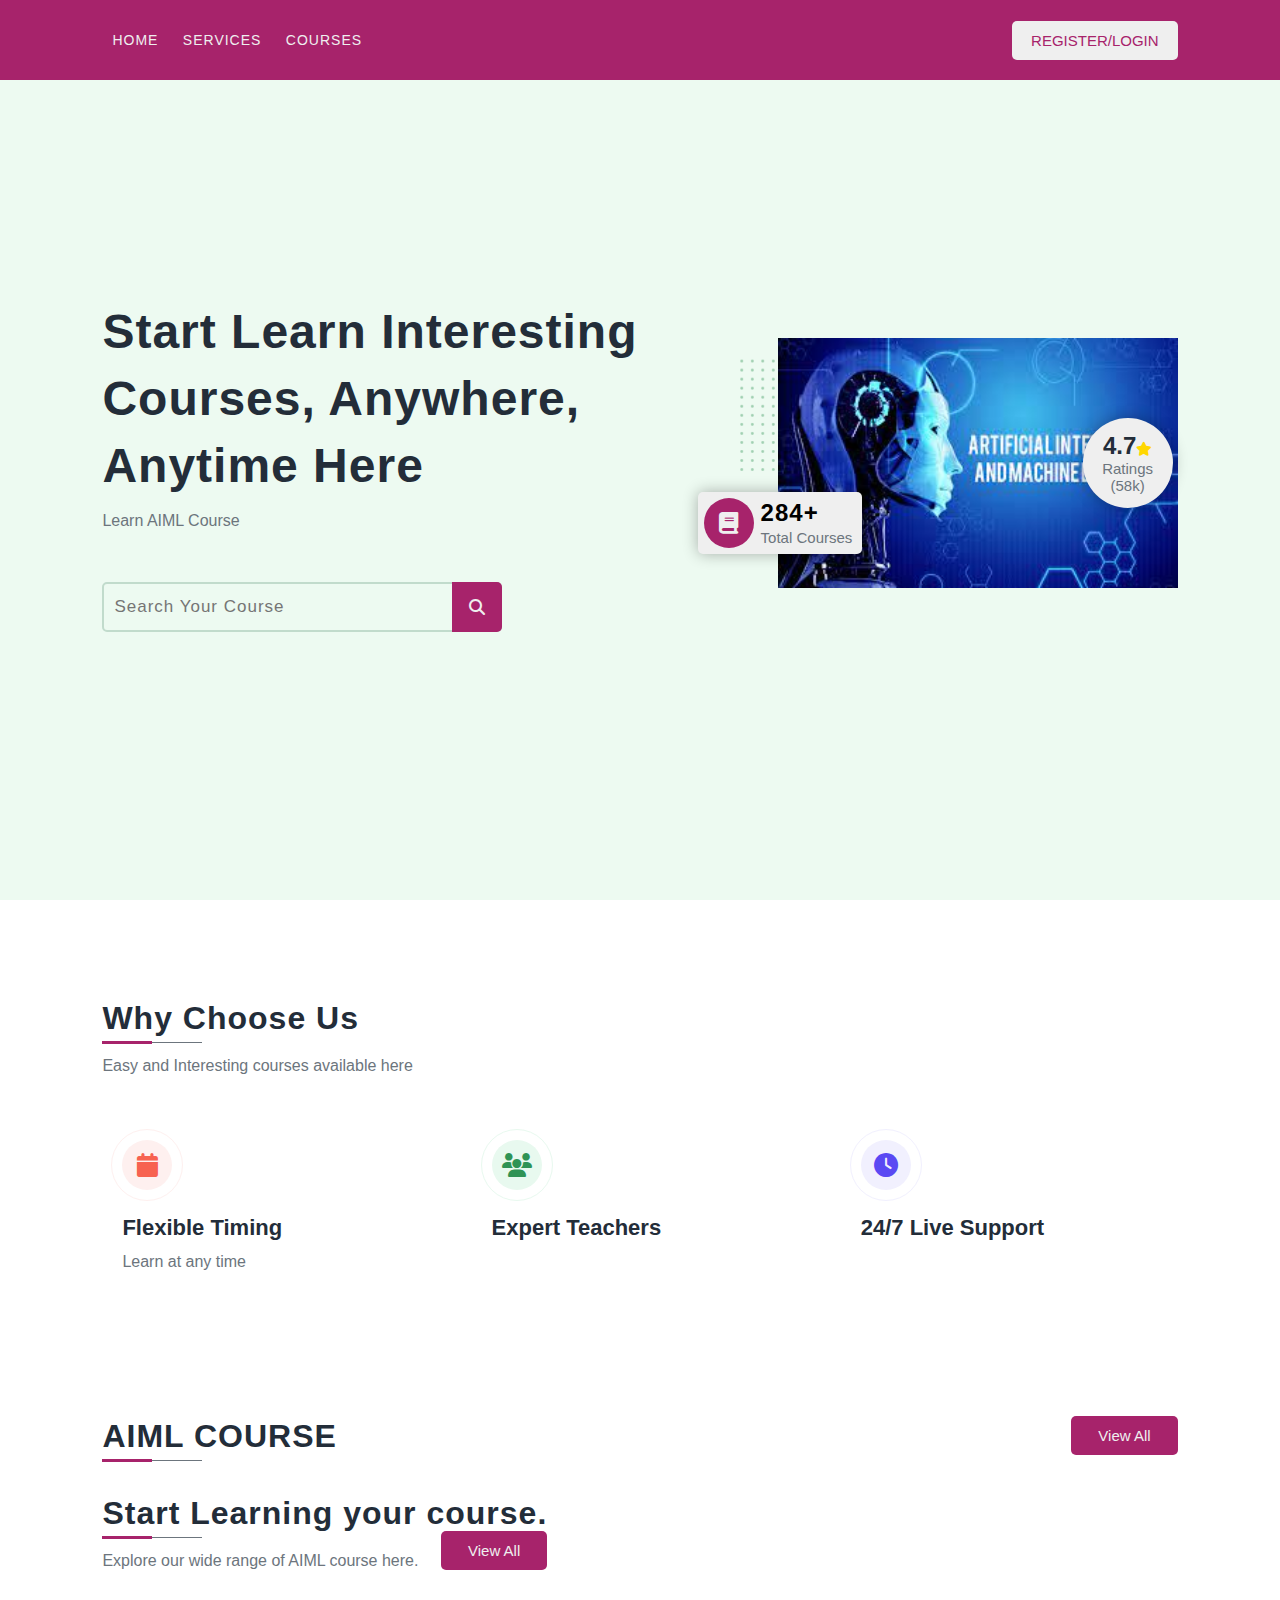
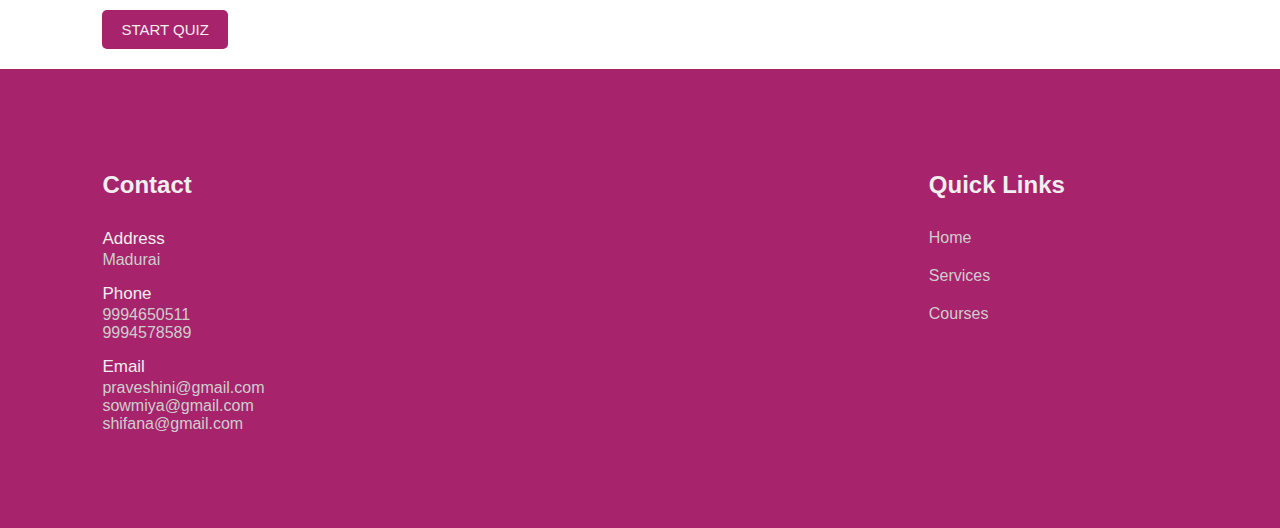
<file: index.html>
<!DOCTYPE html>
<html>
<head>
    <!--  *****   Link To Custom CSS Style Sheet   *****  -->
    <link rel="stylesheet" type="text/css" href="style.css">

    <!--  *****   Link To Font Awsome Icons   *****  -->
    <link rel="stylesheet" href="https://cdnjs.cloudflare.com/ajax/libs/font-awesome/6.1.1/css/all.min.css"/>

    <!--  *****   Link To Owl Carousel   *****  -->
    <link rel="stylesheet" href="https://cdnjs.cloudflare.com/ajax/libs/OwlCarousel2/2.3.4/assets/owl.carousel.min.css" />

    <link rel="stylesheet" href="https://cdnjs.cloudflare.com/ajax/libs/OwlCarousel2/2.3.4/assets/owl.theme.default.min.css" />

    <meta name="viewport" content="width=device-width, initial-scale=1, shrink-to-fit=no">
    <title>E-Learning Course</title>
    <style>
        /* Modal Styles */
       /* Modal Styles */
.modal {
    display: none;
    position: fixed;
    z-index: 1;
    left: 0;
    top: 100px;
    width: 100%;
    height: 100%;
    overflow: auto;
    background-color: rgba(0, 0, 0, 0.4);
    justify-content: center; /* Center horizontally */
    align-items: center; /* Center vertically */
}

.modal-content {
    background-color: #fefefe;
    margin: auto;
    padding: 20px;
    border: 1px solid #888;
    width: 80%; /* Adjust as needed */
    max-width: 800px; /* Set a max width */
    max-height: 80%; /* Adjust as needed */
    display: flex;
    justify-content: center; /* Center the video horizontally */
    align-items: center; /* Center the video vertically */
    position: relative;
}

#courseVideo {
    width: 100%;
    max-height: 100%; /* Ensure it fits within the modal */
}

.close {
    color: #aaa;
    position: absolute;
    top: 10px;
    right: 15px;
    font-size: 28px;
    font-weight: bold;
}

.close:hover,
.close:focus {
    color: black;
    text-decoration: none;
    cursor: pointer;
}

    </style>
</head>
<body>
<!--   *** Website Container Starts ***   -->
<div class="website-container">
    
<!--   *** Home Section Starts ***   -->
<section class="home" id="home">
    <!--   === Main Navbar Starts ===   -->
    <nav class="main-navbar">
        
        <ul class="nav-list">
            <li><a href="#home">Home</a></li>
            <li><a href="#services">Services</a></li>
            <li><a href="#courses">Courses</a></li>
            
        </ul>
        <a href="register.html" class="get-started-btn-container">
            <button class="get-started-btn btn">REGISTER/LOGIN</button>
        </a>

        <div class="menu-btn">
            <span></span>
        </div>
    </nav>
    <!--   === Main Navbar Ends ===   -->
    <!--   === Banner Starts ===   -->
    <div class="banner">
        
        <div class="banner-desc">
            <h2>Start Learn Interesting Courses, Anywhere, Anytime Here</h2>
            <p>Learn AIML Course</p>
            <form class="search-bar">
                <input type="search" placeholder="Search Your Course">
                <i class="fa-solid fa-search"></i>
            </form>
        </div>

        <div class="banner-img">
            <div class="banner-img-container">
                <img src="aiml image.jpg">

                <div class="states">
                    <div class="total-courses">
                        <div class="icon">
                            <i class="fa-solid fa-book"></i>
                        </div>
                        <div class="desc">
                            <span>284+</span>
                            <span>Total Courses</span>
                        </div>
                    </div>

                    <div class="courses-ratings">
                        <span>4.7<i class="fa-solid fa-star"></i></span>
                        <span>Ratings (58k)</span>
                    </div>
                </div>

                <div class="pattern">
                    <img src="images/home/pattern.png">
                </div>

            </div>
        </div>

    </div>
    <!--   === Banner Ends ===   -->
</section>
<!--   *** Home Section Ends ***   -->
<!--   *** Services Section Starts ***   -->
<section class="services" id="services">
    <!--   *** Services Header Starts ***   -->
    <header class="section-header">
        <h1>Why Choose Us</h1>
        <p>Easy and Interesting courses available here</p>
    </header>
    <!--   *** Services Header Ends ***   -->
    <!--   *** Services Contents Starts ***   -->
    <div class="services-contents">

        <div class="service-box">
            <div class="service-icon">
                <i class="fa-solid fa-calendar"></i>
            </div>
            <div class="service-desc">
                <h2>Flexible Timing</h2>
                <p>Learn at any time</p>
            </div>
        </div>

        <div class="service-box">
            <div class="service-icon">
                <i class="fa-solid fa-users"></i>
            </div>
            <div class="service-desc">
                <h2>Expert Teachers</h2>
                <p>  </p>
            </div>
        </div>

        <div class="service-box">
            <div class="service-icon">
                <i class="fa-solid fa-clock"></i>
            </div>
            <div class="service-desc">
                <h2>24/7 Live Support</h2>
                <p>  </p>
            </div>
        </div>

    </div>
    <!--   *** Services Contents Ends ***   -->
</section>
<!--   *** Services Section Ends ***   -->

<!--   *** Courses Section Starts ***   -->
<section class="courses" id="courses">
    <!--   *** Courses Header Starts ***   -->
    <header class="section-header">
        <div class="header-text">
            <h1>AIML COURSE</h1>
            <p></p>
        </div>
        <button class="courses-btn btn">View All</button>
    </header>
    <!--   *** Courses Header Ends ***   -->
    <!--   *** Courses Contents Starts ***   -->
    <div class="course-contents">
        
        <!-- *** AIML Courses Section Starts *** -->
<section class="aiml-courses" id="aiml-courses">
    <!-- *** AIML Courses Header Starts *** -->
    <header class="section-header">
        <div class="header-text">
            <h1>Start Learning your course.</h1>
            <p>Explore our wide range of AIML course here.</p>
        </div>
        <button class="courses-btn btn" onclick="showCourses()">View All</button>
    </header>
    <!-- *** AIML Courses Header Ends *** -->
    <!-- *** Courses Container Starts *** -->
    <div id="courses-container"></div>
    <!-- *** Courses Container Ends *** -->
</section>
<!-- *** AIML Courses Section Ends *** -->

<!-- *** Modal for Video Playback Starts *** -->
<!-- *** Modal for Video Playback Starts *** -->
<div id="videoModal" class="modal">
    <div class="modal-content">
        <span class="close" onclick="closeModal()">&times;</span>
        <video id="courseVideo" controls>
            <source id="videoSource" src="" type="video/mp4">
            Your browser does not support the video tag.
        </video>
    </div>
</div>
<!-- *** Modal for Video Playback Ends *** -->
<!-- *** Modal for Video Playback Ends *** -->

<script>
    const courses = [
        
        {
            img: "aiml image.jpg",
            category:"AI",
            title: "Intro to AI",
          

            videoUrl: "Elearning Video ai.mp4" // URL to the course video
        },
        {
            img: "ml image.png",
       
            title: "Intro to ML",
            category:"ML",

            videoUrl: "elearning ml.mp4" // URL to the course video
        },
        {
            img: "ml images.jpeg",
       
            title: "Machine Learning",
            category:"ML",

            videoUrl: "ML_PT2.mp4" // URL to the course video
        },

        // Add more courses as needed
    ];

    function showCourses() {
        const container = document.getElementById('courses-container');
        container.innerHTML = ''; // Clear the container

        courses.forEach(course => {
            const courseCard = `
                <div class="course-card" onclick="playVideo('${course.videoUrl}')">
                    <img src="${course.img}">
                    <div class="category">
                        <div class="subject"><h3>${course.category}</h3></div>
                       
                    </div>
                    <h2 class="course-title">${course.title}</h2>
                    <div class="course-desc">
                        
                        
                    </div>
                    
                </div>
            `;
            container.innerHTML += courseCard;
        });
    }

    function playVideo(videoUrl) {
        const modal = document.getElementById('videoModal');
        const video = document.getElementById('courseVideo');
        const source = document.getElementById('videoSource');
        source.src = videoUrl;
        video.load();
        modal.style.display = 'block';
    }

    function closeModal() {
        const modal = document.getElementById('videoModal');
        const video = document.getElementById('courseVideo');
        video.pause();
        modal.style.display = 'none';
    }
</script>

    </div>
    <!--   *** Courses Contents Ends ***   -->
<a href="quiz.html" class="get-started-btn-container">
    <button class="get-started-btn btn">START QUIZ</button>
</a>

</section>
<!--   *** Courses Section Ends ***   -->


<!--   *** Teacher Section Starts ***   -->
<!--   *** Teacher Section Ends ***   -->
</section>
<!--   *** Testimonials Section Ends ***   -->

<!--   *** Footer Section Starts ***   -->
<section class="footer" id="footer">
    
    <!--   === Footer Contents Starts ===   -->
    <div class="footer-contents">
        
        

        <div class="footer-col footer-col-2">
            <div class="col-title">
                <h3>Contact</h3>
            </div>
            <div class="col-contents">
                <div class="contact-row">
                    <span>Address</span>
                    <span>Madurai</span>
                </div>
                <div class="contact-row">
                    <span>Phone</span>
                    <span>9994650511</span>
                    <span>9994578589</span>
                </div>
                <div class="contact-row">
                    <span>Email</span>
                    <span>praveshini@gmail.com</span>
                    <span>sowmiya@gmail.com</span>
                    <span>shifana@gmail.com</span>
                </div>
            </div>
        </div>

        <div class="footer-col footer-col-3">
            <div class="col-title">
                <h3>Quick Links</h3>
            </div>
            <div class="col-contents">
                <a href="#">Home</a>
                <a href="#">Services</a>
                <a href="#">Courses</a>
            </div>
        </div>

        
    </div>
    <!--   === Footer Contents Ends ===   -->
    

</section>
<!--   *** Footer Section Ends ***   -->


</div>
<!--   *** Website Container Ends ***   -->



<!--   *** Link To JQuery ***   -->
<script src="https://cdnjs.cloudflare.com/ajax/libs/jquery/3.7.0/jquery.min.js"></script>

<!--   *** Link To Owl Carousel ***   -->
<script src="https://cdnjs.cloudflare.com/ajax/libs/OwlCarousel2/2.3.4/owl.carousel.min.js"></script>

<!--   *** Link To Curstom Script File ***   -->
<script type="text/javascript" src="script.js"></script>
</body>
</html>
</file>
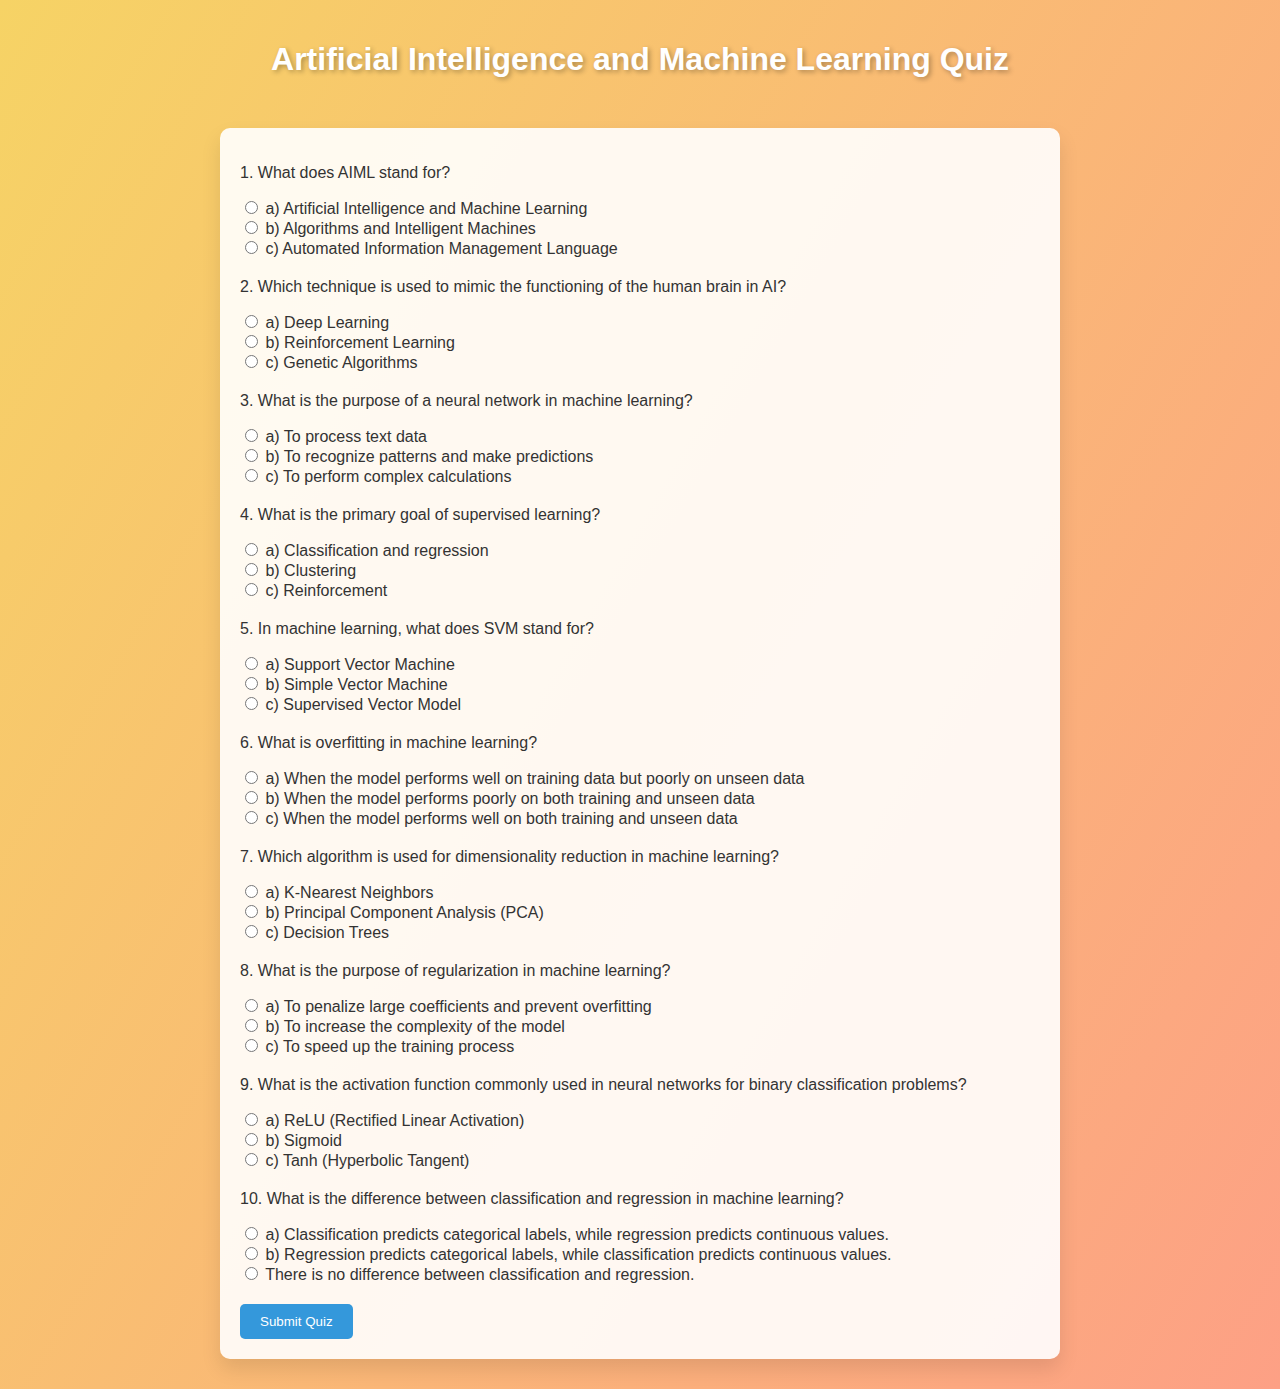
<file: quiz.html>
<!DOCTYPE html>
<html lang="en">
<head>
   <meta charset="UTF-8">
   <meta http-equiv="X-UA-Compatible" content="IE=edge">
   <meta name="viewport" content="width=device-width, initial-scale=1.0">
   <title>AIML Quiz</title>
   <link rel="stylesheet" href="styles.css"> <!-- Assuming you have a CSS file for styling -->
   <style>
      /* Gradient background */
      body {
         background: linear-gradient(120deg, #f6d365, #fda085);
         font-family: 'Arial', sans-serif;
         color: #333;
         margin: 0;
         padding: 0;
      }

      /* Centered heading */
      h1 {
         text-align: center;
         font-size: 2em;
         padding: 20px;
         color: #fff;
         text-shadow: 2px 2px 5px rgba(0, 0, 0, 0.3);
      }

      /* Certificate styles */
      .certificate {
         display: none; /* Hidden by default */
         text-align: center;
         background: #f6f6f6;
         padding: 30px;
         border: 2px solid #ddd;
         border-radius: 10px;
         box-shadow: 0 10px 20px rgba(0, 0, 0, 0.1);
         margin: 30px;
         position: relative;
      }

      /* Quiz container styles */
      .quiz-container {
         max-width: 800px;
         margin: 30px auto;
         background: rgba(255, 255, 255, 0.9);
         padding: 20px;
         border-radius: 10px;
         box-shadow: 0 10px 20px rgba(0, 0, 0, 0.1);
      }

      /* Question styles */
      .question {
         margin-bottom: 20px;
      }

      /* Submit button styles */
      button {
         background-color: #3498db;
         color: white;
         border: none;
         padding: 10px 20px;
         border-radius: 5px;
         cursor: pointer;
         transition: background-color 0.3s, transform 0.2s;
      }

      button:hover {
         background-color: #2980b9;
         transform: scale(1.05);
      }

      /* Result display */
      #result {
         text-align: center;
         font-size: 1.2em;
         margin-top: 20px;
      }
   </style>
</head>
<body>

<h1>Artificial Intelligence and Machine Learning Quiz</h1>

<!-- Quiz content -->
<div class="quiz-container">
   <div class="question">
      <p>1. What does AIML stand for?</p>
      <input type="radio" name="q1" value="a"> a) Artificial Intelligence and Machine Learning<br>
      <input type="radio" name="q1" value="b"> b) Algorithms and Intelligent Machines<br>
      <input type="radio" name="q1" value="c"> c) Automated Information Management Language<br>
   </div>

   <div class="question">
      <p>2. Which technique is used to mimic the functioning of the human brain in AI?</p>
      <input type="radio" name="q2" value="a"> a) Deep Learning<br>
      <input type="radio" name="q2" value="b"> b) Reinforcement Learning<br>
      <input type="radio" name="q2" value="c"> c) Genetic Algorithms<br>
   </div>

   <div class="question">
      <p>3. What is the purpose of a neural network in machine learning?</p>
      <input type="radio" name="q3" value="a"> a) To process text data<br>
      <input type="radio" name="q3" value="b"> b) To recognize patterns and make predictions<br>
      <input type="radio" name="q3" value="c"> c) To perform complex calculations<br>
   </div>

   <div class="question">
      <p>4. What is the primary goal of supervised learning?</p>
      <input type="radio" name="q4" value="a"> a) Classification and regression<br>
      <input type="radio" name="q4" value="b"> b) Clustering<br>
      <input type="radio" name="q4" value="c"> c) Reinforcement<br>
   </div>

   <div class="question">
      <p>5. In machine learning, what does SVM stand for?</p>
      <input type="radio" name="q5" value="a"> a) Support Vector Machine<br>
      <input type="radio" name="q5" value="b"> b) Simple Vector Machine<br>
      <input type="radio" name="q5" value="c"> c) Supervised Vector Model<br>
   </div>

   <div class="question">
      <p>6. What is overfitting in machine learning?</p>
      <input type="radio" name="q6" value="a"> a) When the model performs well on training data but poorly on unseen data<br>
      <input type="radio" name="q6" value="b"> b) When the model performs poorly on both training and unseen data<br>
      <input type="radio" name="q6" value="c"> c) When the model performs well on both training and unseen data<br>
   </div>

   <div class="question">
      <p>7. Which algorithm is used for dimensionality reduction in machine learning?</p>
      <input type="radio" name="q7" value="a"> a) K-Nearest Neighbors<br>
      <input type="radio" name="q7" value="b"> b) Principal Component Analysis (PCA)<br>
      <input type="radio" name="q7" value="c"> c) Decision Trees<br>
   </div>

   <div class="question">
      <p>8. What is the purpose of regularization in machine learning?</p>
      <input type="radio" name="q8" value="a"> a) To penalize large coefficients and prevent overfitting<br>
      <input type="radio" name="q8" value="b"> b) To increase the complexity of the model<br>
      <input type="radio" name="q8" value="c"> c) To speed up the training process<br>
   </div>

   <div class="question">
      <p>9. What is the activation function commonly used in neural networks for binary classification problems?</p>
      <input type="radio" name="q9" value="a"> a) ReLU (Rectified Linear Activation)<br>
      <input type="radio" name="q9" value="b"> b) Sigmoid<br>
      <input type="radio" name="q9" value="c"> c) Tanh (Hyperbolic Tangent)<br>
   </div>

   <div class="question">
      <p>10. What is the difference between classification and regression in machine learning?</p>
      <input type="radio" name="q10" value="a"> a) Classification predicts categorical labels, while regression predicts continuous values.<br>
      <input type="radio" name="q10" value="b"> b) Regression predicts categorical labels, while classification predicts continuous values.<br>
      <input type="radio" name="q10" value="c"> There is no difference between classification and regression.<br>
   </div>

   <button onclick="submitQuiz()">Submit Quiz</button>
</div>

<div id="result"></div>

<!-- Certificate section -->
<div id="certificate" class="certificate">
   <h2>Certificate of Completion</h2>
   <p>Congratulations, <span id="username"></span>!</p>
   <p>You have successfully passed the AIML Quiz.</p>
   <p>Your score is <span id="final-score"></span> out of 10.</p>
</div>

<script>
function submitQuiz() {
   // Collect user answers and calculate the score
   var score = 0;
   var answerKey = {
      q1: "a",
      q2: "a",
      q3: "b",
      q4: "a",
      q5: "a",
      q6: "a",
      q7: "b",
      q8: "a",
      q9: "b",
      q10: "a"
   };

   for (var key in answerKey) {
      var selectedOption = document.querySelector(`input[name="${key}"]:checked`);
      if (selectedOption && selectedOption.value === answerKey[key]) {
         score++;
      }
   }

   // Display the result
   var resultDisplay = document.getElementById('result');
   resultDisplay.innerHTML = "Your score is: " + score + " out of 10.";

   // If the score is greater than 5, show the certificate
   if (score > 5) {
      var certificate = document.getElementById('certificate');
      var username = prompt("Enter your name for the certificate:");
      document.getElementById('username').innerText = username; /* Insert the name */
      document.getElementById('final-score').innerText = score; /* Insert the final score */
      certificate.style.display = 'block'; /* Show the certificate */
   }
}
</script>

</body>
</html>
</file>
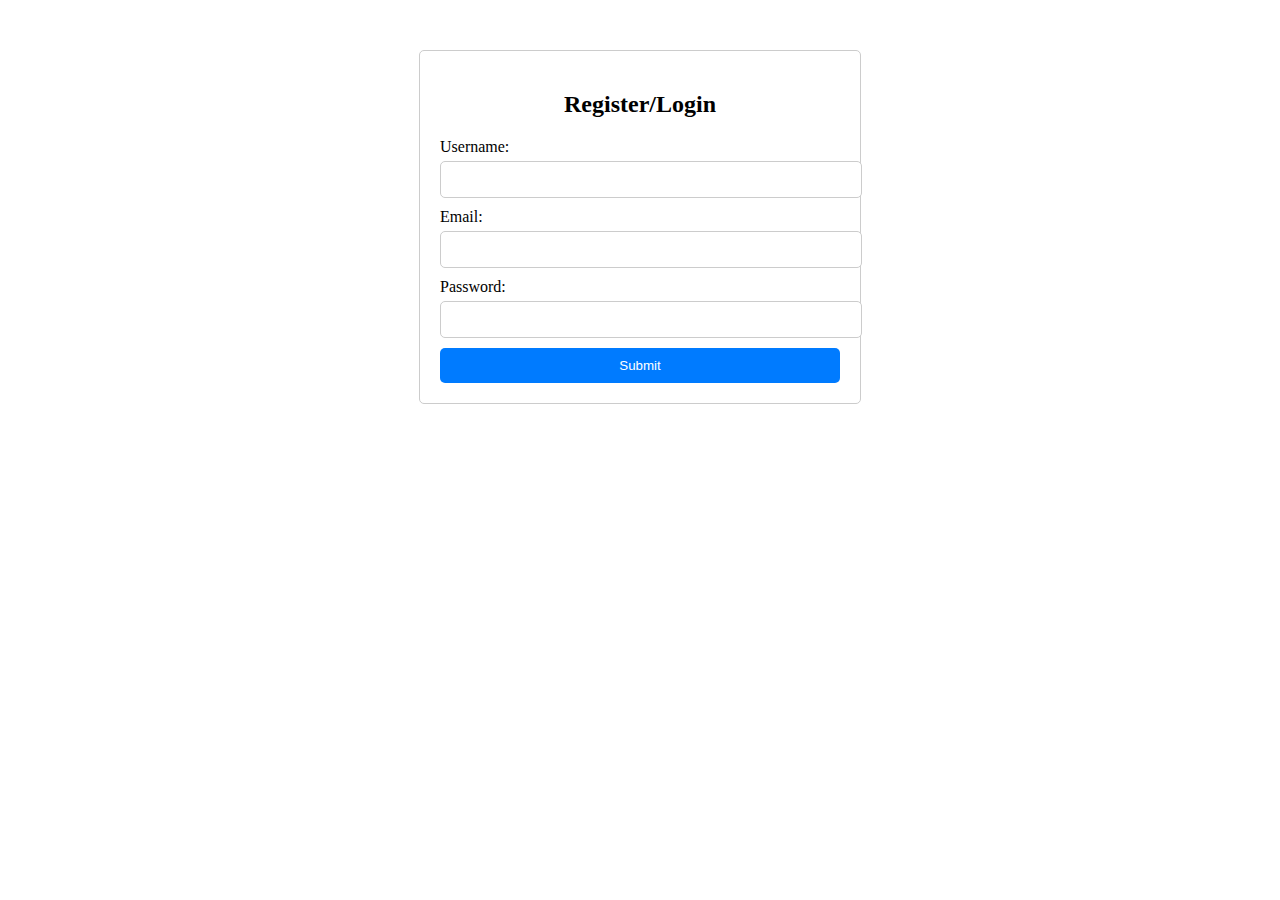
<file: register.html>
<!DOCTYPE html>
<html lang="en">
<head>
    <meta charset="UTF-8">
    <meta name="viewport" content="width=device-width, initial-scale=1.0">
    <title>Register/Login</title>
    <link rel="stylesheet" type="text/css" href="styles.css">
</head>
<body>
    <div class="form-container">
        <h2>Register/Login</h2>
        <form action="submit_form.php" method="POST">
            <label for="username">Username:</label>
            <input type="text" id="username" name="username" required>

            <label for="email">Email:</label>
            <input type="email" id="email" name="email" required>

            <label for="password">Password:</label>
            <input type="password" id="password" name="password" required>

            <button type="submit" class="btn">Submit</button>
        </form>
    </div>
</body>
</html>
</file>
<file: style.css>
*{
	margin: 0;
	padding: 0;
	box-sizing: border-box;
	font-family: 'Roboto', sans-serif;
}
html{
	scroll-behavior: smooth;
	
	/* Variables For Storing Colors */
	--primary-clr: #a7236b;
	--primary-medium-clr: #d8e9df;
	--primary-light-clr: #edfaf1;
	--bg-clr-1: #ffffff;
	--dark-heading-clr: #232d39;
	--dark-text-clr: #6c757d;
	--light-heading-clr: #efefef;
	--light-text-clr: #cecece;
}
/*   === Global Styling Starts ===   */
button.btn{
	padding: 10px 18px;
	background-color: var(--primary-clr);
	color: var(--light-heading-clr);
	font-size: 15px;
	border: 1px solid transparent;
	border-radius: 5px;
	cursor: pointer;
	transition: all 0.3s;
}
button.btn:hover{
	background-color: var(--light-heading-clr);
	color: var(--primary-clr);
	border: 1px solid var(--primary-clr);
}
.section-header h1{
	position: relative;
	font-size: 32px;
	letter-spacing: 1px;
	color: var(--dark-heading-clr);
	margin-bottom: 20px;
}
.section-header h1::before{
	position: absolute;
	content: '';
	width: 100px;
	height: 1px;
	left: 0;
	top: calc(100% + 5px);
	background-color: var(--dark-text-clr);
}
.section-header h1::after{
	position: absolute;
	content: '';
	width: 50px;
	height: 3px;
	left: 0;
	top: calc(100% + 4px);
	background-color: var(--primary-clr);
}
.section-header p{
	color: var(--dark-text-clr);
	margin-bottom: 40px;
	max-width: 700px;
}
/*   === Global Styling Ends ===   */
body{
	width: 100%;
	min-height: 100vh;
}
.website-container{
	width: 100%;
	max-width: 1400px;
	min-height: 100vh;
	margin: 0px auto;
}
/*   === Home Section Styling Starts ===   */
section.home{
	position: relative;
	width: 100%;
	min-height: 100vh;
	background-color: var(--primary-light-clr);
}
.home .main-navbar{
	position: absolute;
	width: 100%;
	max-width: 1400px;
	height: 12vh;
	max-height: 80px;
	background-color: var(--primary-clr);
	padding: 0px 8%;
	margin: 0px auto;
	display: flex;
	justify-content: space-between;
	align-items: center;
	z-index: 100;
}
.home.active .main-navbar{
	position: fixed;
	top: 0;
	margin: 0px auto;
	box-shadow: 0px 2px 10px rgba(0,0,0,0.25);
	animation: showMenu 0.6s ease-in;
}
@keyframes showMenu{
	from{
		transform: translateY(-100px);
	}
	to{
		transform: translateY(0px);
	}
}
.main-navbar .logo{
	text-decoration: none;
}
.main-navbar .logo img{
	width: 120px;
	height: auto;
}
.main-navbar .nav-list{
	list-style: none;
}
.main-navbar .nav-list li{
	display: inline-block;
	margin: 0px 10px;
}
.main-navbar .nav-list li a{
	position: relative;
	color: var(--light-heading-clr);
	font-weight: 500;
	font-size: 14px;
	text-transform: uppercase;
	text-decoration: none;
	letter-spacing: 1px;
}
.main-navbar .nav-list li a::after{
	position: absolute;
	content: '';
	width: 100%;
	height: 2px;
	background-color: var(--light-heading-clr);
	left: 0;
	top: calc(100% + 2px);
	transition: all 0.3s;
	transform: scaleX(0);
}
.main-navbar .nav-list li a:hover::after{
	transform: scaleX(1);
}
.main-navbar .get-started-btn{
	background-color: var(--light-heading-clr);
	color: var(--primary-clr);
}
.main-navbar .get-started-btn:hover{
	background-color: var(--primary-clr);
	color: var(--light-heading-clr);
	border: 1px solid var(--light-heading-clr);
}
.main-navbar .menu-btn{
	min-width: 30px;
	width: 30px;
	height: 30px;
	display: flex;
	justify-content: flex-start;
	align-items: center;
	cursor: pointer;
	display: none;
}
.main-navbar .menu-btn span{
	position: relative;
	display: block;
	width: 100%;
	height: 2px;
	background-color: var(--light-heading-clr);
	border-radius: 5px;
	transition: all 0.4s;
}
.main-navbar .menu-btn span::before,
.main-navbar .menu-btn span::after{
	position: absolute;
	content: '';
	top: 0;
	left: 0;
	width: 80%;
	height: 100%;
	background-color: var(--light-heading-clr);
	transition: all 0.4s;
}
.main-navbar .menu-btn span::before{
	transform: translateY(-9px);
}
.main-navbar .menu-btn span::after{
	transform: translateY(9px);
}
.home .banner{
	width: 100%;
	min-height: 100vh;
	padding: 100px 8% 70px;
	display: flex;
	justify-content: space-between;
	align-items: center;
}
.home .banner .banner-desc{
	position: relative;
	flex-basis: 50%;
	max-width: 700px;
	z-index: 2;
}
.banner .banner-desc h2{
	font-size: 48px;
	color: var(--dark-heading-clr);
	letter-spacing: 1px;
	line-height: 1.4;
	margin-bottom: 10px;
}
.banner .banner-desc p{
	color: var(--dark-text-clr);
	line-height: 1.4;
	margin-bottom: 50px;
}
.banner .banner-desc .search-bar{
	position: relative;
	width: 400px;
	height: 50px;
	display: flex;
	align-items: center;
	overflow: hidden;
}
.banner-desc .search-bar input{
	width: 100%;
	height: 100%;
	padding: 0px 60px 0px 10px;
	font-size: 17px;
	letter-spacing: 1px;
	background-color: var(--primary-light-clr);
	color: var(--dark-text-clr);
	border: 2px solid #c1dbcc;
	border-radius: 5px;
	outline-color: var(--primary-clr);
}
.banner-desc .search-bar i{
	position: absolute;
	height: 100%;
	width: 50px;
	background-color: var(--primary-clr);
	right: 0;
	color: var(--light-heading-clr);
	border-radius: 0px 5px 5px 0px;
	display: flex;
	justify-content: center;
	align-items: center;
	cursor: pointer;
}
.home .banner .banner-img{
	position: relative;
	flex-basis: 50%;
	display: flex;
	justify-content: flex-end;
	z-index: 1;
}
.banner-img .banner-img-container{
	position: relative;
	width: 400px;
	z-index: 2;
}
.banner-img .banner-img-container img{
	width: 100%;
	height: auto;
}
.banner-img .banner-img-container .states{
	position: absolute;
	width: 100%;
	height: 100%;
	top: 0;
	left: 0;
}
.banner-img-container .states .total-courses{
	position: absolute;
	padding: 6px 10px 6px 6px;
	background-color: var(--light-heading-clr);
	border-radius: 5px;
	bottom: 15%;
	left: -80px;
	display: flex;
	align-items: center;
	box-shadow: 0px 0px 15px 0px rgba(0,0,0,0.3);
}
.states .total-courses .icon{
	width: 50px;
	height: 50px;
	border-radius: 50%;
	display: flex;
	justify-content: center;
	align-items: center;
	background-color: var(--primary-clr);
	margin-right: 7px;
}
.states .total-courses .icon i{
	font-size: 22px;
	color: var(--light-heading-clr);
}
.states .total-courses .desc{
	display: flex;
	flex-direction: column;
}
.states .total-courses .desc span:nth-child(1){
	font-size: 24px;
	font-weight: 600;
	letter-spacing: 1px;
	margin-bottom: 2px;
}
.states .total-courses .desc span:nth-child(2){
	font-size: 15px;
	color: var(--dark-text-clr);
}
.banner-img-container .states .courses-ratings{
	position: absolute;
	width: 90px;
	height: 90px;
	padding: 10px;
	border-radius: 50%;
	background-color: var(--light-heading-clr);
	display: flex;
	flex-direction: column;
	justify-content: center;
	align-items: center;
	top: 80px;
	right: 5px;
	box-shadow: 0px 0px 15px 0px rgba(0,0,0,0.3);
}
.states .courses-ratings span:nth-child(1){
	color: var(--dark-heading-clr);
	font-size: 24px;
	font-weight: 600;
	text-align: center;
}
.states .courses-ratings span:nth-child(1) i{
	color: gold;
	font-size: 14px;
}
.states .courses-ratings span:nth-child(2){
	color: var(--dark-text-clr);
	font-size: 15px;
	text-align: center;
}
.banner-img .banner-img-container .pattern{
	position: absolute;
	top: 20px;
	left: -40px;
	z-index: -1;
}
.banner-img-container .pattern img{
	width: 150px;
	height: auto;
	opacity: 0.4;
}
/*   === Home Section Styling Ends ===   */

/*   === Partners Section Styling Starts ===   */
section.partners{
	width: 100%;
	padding: 30px 8%;
	background-color: var(--primary-medium-clr);
}
.partners h3{
	margin-bottom: 40px;
	color: var(--dark-heading-clr);
	font-size: 22px;
}
.partners .partners-slider .brand-item{
	text-align: center;
	background-color: var(--light-heading-clr);
	padding: 5px;
}
.partners .partners-slider .brand-item img{
	width: 120px;
	display: inline-block;
}
.owl-carousel .owl-nav{
	position: absolute;
	right: 0;
	top: -80px;
}
.owl-carousel .owl-nav button{
	border-radius: 5px !important;
}
.owl-carousel .owl-nav .owl-prev i,
.owl-carousel .owl-nav .owl-next i{
	padding: 8px 14px !important;
	border-radius: 5px;
	font-size: 16px !important;
	background-color: var(--primary-clr) !important;
	color: var(--light-heading-clr);
	border: 1px solid transparent;
	cursor: pointer;
	transition: 0.3s;
}
.owl-carousel .owl-nav .owl-prev i:hover,
.owl-carousel .owl-nav .owl-next i:hover{
	background-color: var(--light-heading-clr) !important;
	color: var(--primary-clr);
	border: 1px solid var(--primary-clr);
}
.owl-carousel .owl-dots{
	margin-top: 20px;
}
.owl-carousel .owl-dots .owl-dot span{
	padding: 4px !important;
}
.owl-carousel .owl-dots .owl-dot.active span{
	background-color: var(--primary-clr) !important;
}
/*   === Partners Section Styling Ends ===   */

/*   === Services Section Styling Starts ===   */
section.services{
	width: 100%;
	padding: 100px 8% 20px;
}
.services .services-contents{
	width: 100%;
	display: flex;
	justify-content: space-between;
	flex-wrap: wrap;
}
.services-contents .service-box{
	flex-basis: calc(calc(100% / 3) - 2%);
	padding: 25px 20px;
	cursor: pointer;
	transition: all 0.3s;
}
.services-contents .service-box:hover{
	box-shadow: 0px 0px 15px rgba(0,0,0,0.1);
}
.service-box .service-icon{
	width: 50px;
	height: 50px;
	display: flex;
	justify-content: center;
	align-items: center;
	border-radius: 50%;
	background-color: var(--primary-clr);
	outline: 1px solid var(--primary-medium-clr);
	outline-offset: 10px;
}
.service-box .service-icon i{
	font-size: 24px;
	color: var(--light-heading-clr);
}
.service-box .service-desc{
	margin-top: 25px;
}
.service-box .service-desc h2{
	margin-bottom: 10px;
	color: var(--dark-heading-clr);
	font-size: 22px;
}
.service-box .service-desc p{
	line-height: 1.4;
	color: var(--dark-text-clr);
}
.service-box:nth-child(1) .service-icon{
	background-color: #fef0ef;
	outline-color: #fef0ef;
}
.service-box:nth-child(1) .service-icon i{
	color: #f76250;
}
.service-box:nth-child(2) .service-icon{
	background-color: #e8f9ef;
	outline-color: #e8f9ef;
}
.service-box:nth-child(2) .service-icon i{
	color: #2f9355;
}
.service-box:nth-child(3) .service-icon{
	background-color: #f1f0fe;
	outline-color: #f1f0fe;
}
.service-box:nth-child(3) .service-icon i{
	color: #5a49f3;
}
/*   === Services Section Styling Ends ===   */

/*   === Courses Section Styling Starts ===   */
section.courses{
	width: 100%;
	padding: 100px 8% 20px;
}
.courses .section-header{
	position: relative;
	display: flex;
	justify-content: space-between;
}
.courses .section-header .courses-btn{
	position: absolute;
	right: 0;
	bottom: 40px;
	padding: 10px 26px;
}
.courses .course-contents{
	display: flex;
	justify-content: space-between;
	flex-wrap: wrap;
}
.courses .course-contents .course-card{
	flex-basis: calc(calc(100% / 3) - 1.2%);
	border: 1px solid #eee;
	padding: 10px;
	border-radius: 5px;
	margin-bottom: 20px;
	cursor: pointer;
	transition: all 0.3s;
}
.courses .course-contents .course-card:hover{
	box-shadow: 0px 0px 15px rgba(0,0,0,0.1);
}
.course-contents .course-card img{
	width: 100%;
	height: 250px;
	object-fit: cover;
	border-radius: 5px;
}
.course-contents .course-card .category{
	position: relative;
	display: flex;
	justify-content: space-between;
	padding: 10px 0px;
}
.course-card .category img{
	position: absolute;
	width: 50px;
	height: 50px;
	object-fit: cover;
	border-radius: 50%;
	right: 15px;
	top: -50%;
	outline: 1px solid var(--primary-clr);
	outline-offset: 3px;
}
.course-card .category .subject{
	padding: 8px 10px;
	background-color: var(--primary-light-clr);
	border-radius: 5px;
}
.course-card .category .subject h3{
	font-size: 18px;
	font-weight: 500;
	color: var(--primary-clr);
}
.course-card .course-title{
	font-size: 20px;
	color: var(--dark-heading-clr);
}
.course-card .course-desc{
	margin: 20px 0px;
	display: flex;
	justify-content: space-between;
}
.course-card .course-desc span{
	font-size: 14px;
	font-weight: 500;
	color: var(--dark-text-clr);
}
.course-card .course-desc span i{
	color: var(--primary-clr);
}
.course-card .course-ratings{
	padding: 15px 0px 0px;
	display: flex;
	justify-content: space-between;
	border-top: 1px solid #ccc;
}
.course-card .course-ratings span{
	color: var(--primary-clr);
	font-size: 18px;
	font-weight: bold;
}
.course-card .course-ratings span:nth-child(1) i{
	color: gold;
	font-size: 14px;
}
.course-card .course-ratings span b{
	font-size: 24px;
}
/*   === Courses Section Styling Ends ===   */

/*   === Courses Categories Section Styling Starts ===   */
section.categories{
	width: 100%;
	padding: 100px 8% 20px;
}
.categories .categories-contents{
	display: flex;
	justify-content: space-between;
	flex-wrap: wrap;
}
.categories-contents .category-item{
	flex-basis: calc(calc(100% / 4) - 1%);
	background-color: var(--primary-light-clr);
	padding: 25px 15px;
	border-radius: 5px;
	display: flex;
	flex-direction: column;
	align-items: center;
	cursor: pointer;
	transition: all 0.3s;
}
.categories-contents .category-item:hover{
	box-shadow: 0px 0px 10px rgba(32, 130, 69, 0.2);
	transform: translateY(-3px);
}
.category-item .category-icon{
	width: 50px;
	height: 50px;
	border-radius: 50%;
	display: flex;
	justify-content: center;
	align-items: center;
	background-color: var(--primary-clr);
}
.category-item .category-icon i{
	color: var(--light-heading-clr);
	font-size: 20px;
}
.category-item .category-desc{
	margin-top: 20px;
	text-align: center;
}
.category-item .category-desc h3{
	color: var(--dark-heading-clr);
	font-size: 20px;
	margin-bottom: 10px;
}
.category-item .category-desc p{
	color: var(--dark-text-clr);
	font-size: 15px;
	line-height: 1.4;
}
/*   === Courses Categories Section Styling Ends ===   */

/*   === Teacher Section Styling Starts ===   */
section.instructor{
	width: 100%;
	padding: 100px 8% 20px;
}
.instructor .instructor-container{
	width: 100%;
	padding: 70px 8%;
	background-color: var(--primary-light-clr);
	border-radius: 0px 100px 0px 100px;
}
.instructor-container h2{
	font-size: 24px;
	color: var(--dark-heading-clr);
}
.instructor-container p{
	margin: 20px 0px 35px;
	color: var(--dark-text-clr);
}
/*   === Teacher Section Styling Ends ===   */

/*   === Testimonials Section Styling Starts ===   */
section.testimonials{
	width: 100%;
	padding: 100px 8%;
}
.testimonials .section-header{
	width: 70%;
	max-width: 700px;
}
.testimonials-slider .testimonials-item{
	position: relative;
	padding: 20px 25px;
	background-color: var(--primary-light-clr);
}
.testimonials-item .profile{
	display: flex;
	align-items: center;
}
.testimonials-item .profile .profile-image{
	width: 55px;
	height: 55px;
	border-radius: 50%;
	overflow: hidden;
	margin-right: 15px;
}
.testimonials-item .profile .profile-image img{
	width: 100%;
	height: 100%;
	border-radius: 50%;
	object-fit: cover;
}
.testimonials-item .profile .profile-desc{
	display: flex;
	flex-direction: column;
}
.profile .profile-desc span:nth-child(1){
	font-size: 24px;
	font-weight: bold;
	color: var(--primary-clr);
}
.profile .profile-desc span:nth-child(2){
	font-size: 15px;
	color: var(--dark-heading-clr);
}
.testimonials-item > p{
	margin: 15px 0px;
	font-size: 14px;
	line-height: 1.5;
	color: var(--dark-text-clr);
}
.testimonials-item .quote{
	text-align: center;
}
.testimonials-item .quote i{
	font-size: 25px;
	color: var(--dark-text-clr);
	margin-right: 20px;
}
.testimonials-item .ratings{
	margin-top: 20px;
}
.testimonials-item .ratings i{
	font-size: 17px;
	color: gold;
	cursor: pointer;
}
/*   === Testimonials Section Styling Ends ===   */

/*   === Footer Section Styling Starts ===   */
section.footer{
	width: 100%;
	padding: 70px 8% 30px;
	background-color: var(--primary-clr);
}
.footer .footer-contents{
	width: 100%;
	display: flex;
	justify-content: space-between;
	flex-wrap: wrap;
	margin-bottom: 50px;
}
.footer-contents .footer-col{
	flex-basis: calc(calc(100% / 4) - 20px);
}
.footer-contents .footer-col .col-title{
	min-height: 60px;
	display: flex;
	align-items: flex-end;
	margin-bottom: 30px;
}
.footer-col .col-title h3{
	font-size: 24px;
	color: var(--light-heading-clr);
}
.footer-col .col-contents{
	display: flex;
	flex-direction: column;
}
.footer-col-1 .col-title img{
	width: 120px;
}
.footer-col-1 .col-contents p{
	color: var(--light-text-clr);
	font-size: 15px;
	line-height: 1.3;
	margin-bottom: 15px;
}
.footer-col-2 .col-contents .contact-row{
	margin-bottom: 15px;
	display: flex;
	flex-direction: column;
}
.footer-col-2 .col-contents .contact-row span{
	color: var(--light-text-clr);
	font-size: 16px;
}
.footer-col-2 .col-contents .contact-row span:nth-child(1){
	color: var(--light-heading-clr);
	font-size: 17px;
	font-weight: 500;
	margin-bottom: 2px;
}
.footer-col-3 .col-contents a{
	text-decoration: none;
	color: var(--light-text-clr);
	margin-bottom: 20px;
	align-self: flex-start;
	transition: all 0.3s;
}
.footer-col-3 .col-contents a:hover{
	letter-spacing: 2px;
}
.footer-col-4 .col-contents input{
	width: 100%;
	padding: 15px;
	background-color: var(--light-heading-clr);
	color: var(--dark-text-clr);
	border: none;
	border-radius: 5px;
}
.footer-col-4 .col-contents .newsletter-btn{
	background-color: var(--light-heading-clr);
	color: var(--primary-clr);
	margin-top: 20px;
}
.footer-col-4 .col-contents .newsletter-btn:hover{
	background-color: transparent;
	color: var(--light-heading-clr);
	border: 1px solid var(--light-heading-clr);
}
.footer .copy-rights{
	padding: 30px 0px 0px;
	border-top: 1px solid var(--light-text-clr);
	text-align: center;
}
.footer .copy-rights p{
	color: var(--primary-light-clr);
}
.footer .copy-rights p b{
	color: yellow;
}
/*   === Footer Section Styling Ends ===   */





/*   === Media Query Starts ===   */
@media(max-width: 968px){
	/* Home Section */
	.main-navbar .menu-btn{
		display: flex;
		margin-left: 40px;
		z-index: 101;
	}
	.main-navbar .menu-btn.active span,
	.main-navbar .menu-btn.active span::before,
	.main-navbar .menu-btn.active span::after{
		width: 100%;
	}
	.main-navbar .menu-btn.active span::before{
		transform: rotate(45deg) translateY(0px);
	}
	.main-navbar .menu-btn.active span::after{
		transform: rotate(-45deg) translateY(0px);
	}
	.main-navbar .menu-btn.active span{
		background-color: transparent;
	}
	.main-navbar .nav-list{
		position: fixed;
		width: 100%;
		height: 100vh;
		top: 0;
		/*right: 0;*/
		right: -100%;
		display: flex;
		flex-direction: column;
		align-items: center;
		background-color: var(--primary-clr);
		transition: right 0.3s cubic-bezier(.15, .61, .94, .25);
		z-index: 100;
	}
	.main-navbar .nav-list.active{
		right: 0;
	}
	.main-navbar .nav-list li{
		margin: 25px 0px 0px;
	}
	.main-navbar .nav-list li:nth-child(1){
		margin-top: 180px;
	}
	.main-navbar .nav-list li a{
		font-size: 20px;
		letter-spacing: 1px;
	}
	.main-navbar .get-started-btn-container{
		margin-left: auto;
	}
	.home .banner{
		flex-direction: column-reverse;
		justify-content: flex-start;
		align-items: flex-start;
	}
	.home .banner .banner-desc,
	.home .banner .banner-img{
		flex-basis: 100%;
	}
	.home .banner .banner-img{
		align-self: center;
		margin-bottom: 50px;
	}
	/* Services Section */
	.services-contents .service-box{
		flex-basis: calc(calc(100% / 2) - 2%);
	}
	.services-contents .service-box:not(:last-child){
		margin-bottom: 20px;
	}
	/* Courses Section */
	.courses .course-contents .course-card{
		flex-basis: calc(calc(100% / 2) - 1.2%);
	}
	.courses .section-header{
		flex-direction: column;
	}
	.courses .section-header .courses-btn{
		position: relative;
		align-self: flex-start;
		margin-top: 20px;
	}
	/* Courses Categories Section */
	.categories-contents .category-item{
		flex-basis: calc(calc(100% / 2) - 1%);
		margin-bottom: 15px;
	}
	/* Footer Section */
	.footer-contents .footer-col{
	flex-basis: calc(calc(100% / 2) - 20px);
	}
}

@media(max-width: 768px){
	/* Home Section */
	.banner-img-container .states .total-courses{
		left: 5px;
		bottom: 10%;
	}
	.banner .banner-desc h2{
		font-size: 42px;
	}
	/* Testimonials Section */
	.testimonials .section-header{
		width: 100%;
		margin-bottom: 70px;
	}
}

@media(max-width: 668px){
	/* Partners Section */
	.partners h3{
		margin-right: 150px;
	}
	/* Services Section */
	.services-contents .service-box{
		flex-basis: 100%;
	}
	/* Courses Section */
	.courses .course-contents .course-card{
		flex-basis: 100%;
	}
}

@media(max-width: 568px){
	/* Courses Categories Section */
	.categories-contents .category-item{
		flex-basis: 100%;
	}
	/* Footer Section */
	.footer-contents .footer-col{
		flex-basis: 100%;
	}
}

@media(max-width: 468px){
	.banner-img .banner-img-container{
		width: 100%;
	}
	.banner .banner-desc .search-bar{
		width: 100%;
	}
	.banner-img-container .states .courses-ratings{
		top: 30px;
		right: -10px;
	}
	.banner .banner-desc h2{
		font-size: 32px;
	}
	.main-navbar .get-started-btn-container{
		display: none;
	}
	/* Partners Section */
	.partners h3{
		margin-right: 0px;
		margin-bottom: 80px;
	}
}
/*   === Media Query Ends ===   */
</file>
<file: styles.css>
.form-container {
    max-width: 400px;
    margin: 50px auto;
    padding: 20px;
    border: 1px solid #ccc;
    border-radius: 5px;
    background-color: #fff;
}

.form-container h2 {
    text-align: center;
    margin-bottom: 20px;
}

.form-container label {
    display: block;
    margin-bottom: 5px;
}

.form-container input {
    width: 100%;
    padding: 10px;
    margin-bottom: 10px;
    border: 1px solid #ccc;
    border-radius: 5px;
}

.form-container .btn {
    width: 100%;
    padding: 10px;
    background-color: #007bff;
    border: none;
    color: #fff;
    border-radius: 5px;
    cursor: pointer;
}

.form-container .btn:hover {
    background-color: #0056b3;
}
</file>
